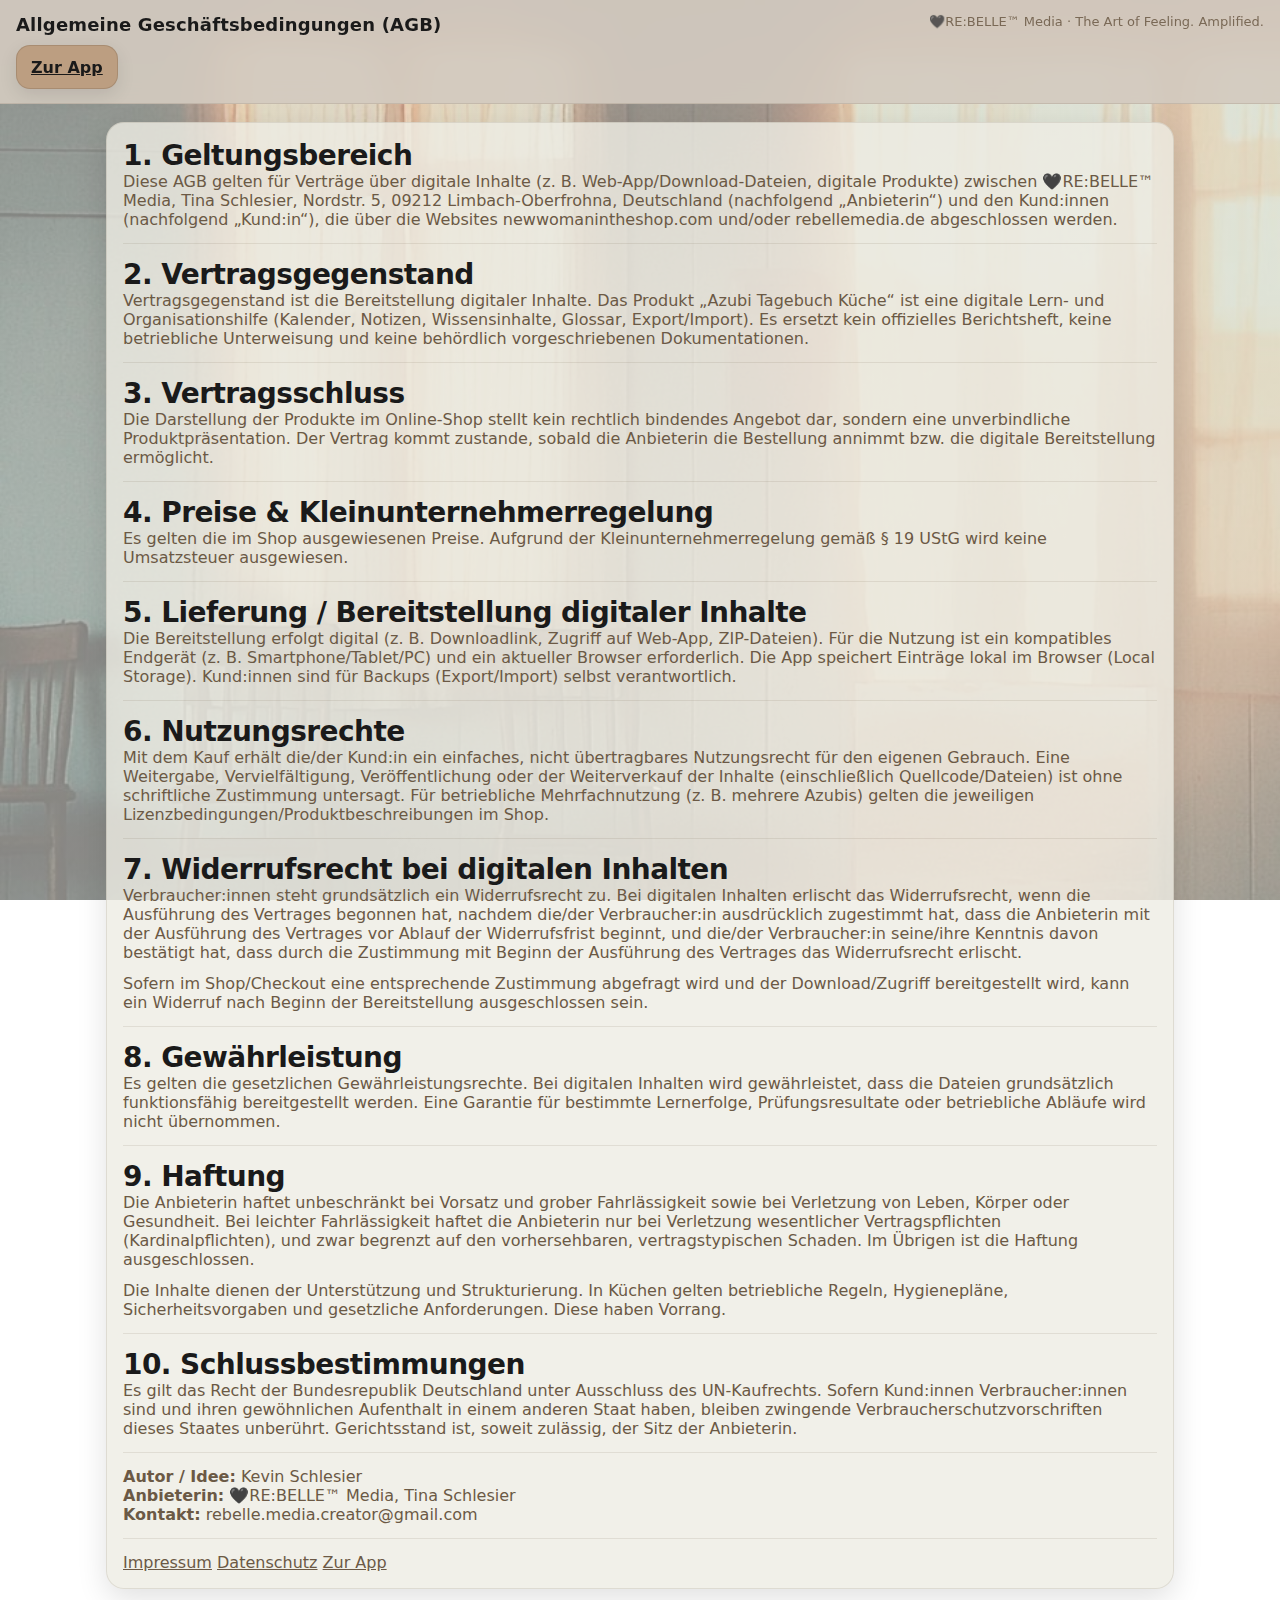
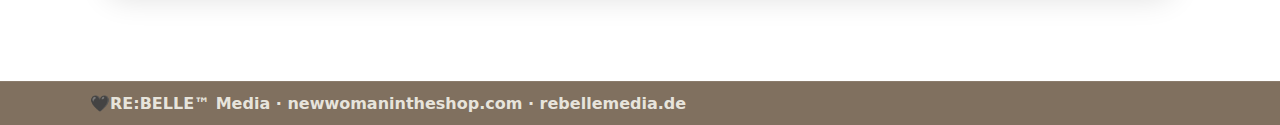
<file: agb.html>
<!doctype html>
<html lang="de">
<head>
  <meta charset="utf-8" />
  <meta name="viewport" content="width=device-width,initial-scale=1,viewport-fit=cover" />
  <meta name="theme-color" content="#1E1E1E" />
  <title>AGB · 🖤RE:BELLE™ Media</title>
  <link rel="stylesheet" href="styles.css" />
</head>
<body>
  <div class="app">
    <header class="topbar">
      <div class="brand">
        <div class="brand__title">Allgemeine Geschäftsbedingungen (AGB)</div>
        <div class="brand__subtitle">🖤RE:BELLE™ Media · The Art of Feeling. Amplified.</div>
      </div>
      <div class="topbar__actions">
        <a class="btn btn--primary" href="index.html">Zur App</a>
      </div>
    </header>

    <main class="main">
      <div class="card">
        <h1 class="h1">1. Geltungsbereich</h1>
        <p class="p">
          Diese AGB gelten für Verträge über digitale Inhalte (z. B. Web-App/Download-Dateien, digitale Produkte) zwischen
          🖤RE:BELLE™ Media, Tina Schlesier, Nordstr. 5, 09212 Limbach-Oberfrohna, Deutschland (nachfolgend „Anbieterin“)
          und den Kund:innen (nachfolgend „Kund:in“), die über die Websites newwomanintheshop.com und/oder rebellemedia.de abgeschlossen werden.
        </p>

        <div class="divider"></div>

        <h1 class="h1">2. Vertragsgegenstand</h1>
        <p class="p">
          Vertragsgegenstand ist die Bereitstellung digitaler Inhalte. Das Produkt „Azubi Tagebuch Küche“ ist eine digitale Lern- und Organisationshilfe (Kalender, Notizen, Wissensinhalte, Glossar, Export/Import).
          Es ersetzt kein offizielles Berichtsheft, keine betriebliche Unterweisung und keine behördlich vorgeschriebenen Dokumentationen.
        </p>

        <div class="divider"></div>

        <h1 class="h1">3. Vertragsschluss</h1>
        <p class="p">
          Die Darstellung der Produkte im Online-Shop stellt kein rechtlich bindendes Angebot dar, sondern eine unverbindliche Produktpräsentation. Der Vertrag kommt zustande, sobald die Anbieterin die Bestellung annimmt bzw. die digitale Bereitstellung ermöglicht.
        </p>

        <div class="divider"></div>

        <h1 class="h1">4. Preise & Kleinunternehmerregelung</h1>
        <p class="p">
          Es gelten die im Shop ausgewiesenen Preise. Aufgrund der Kleinunternehmerregelung gemäß § 19 UStG wird keine Umsatzsteuer ausgewiesen.
        </p>

        <div class="divider"></div>

        <h1 class="h1">5. Lieferung / Bereitstellung digitaler Inhalte</h1>
        <p class="p">
          Die Bereitstellung erfolgt digital (z. B. Downloadlink, Zugriff auf Web-App, ZIP-Dateien). Für die Nutzung ist ein kompatibles Endgerät (z. B. Smartphone/Tablet/PC) und ein aktueller Browser erforderlich.
          Die App speichert Einträge lokal im Browser (Local Storage). Kund:innen sind für Backups (Export/Import) selbst verantwortlich.
        </p>

        <div class="divider"></div>

        <h1 class="h1">6. Nutzungsrechte</h1>
        <p class="p">
          Mit dem Kauf erhält die/der Kund:in ein einfaches, nicht übertragbares Nutzungsrecht für den eigenen Gebrauch. Eine Weitergabe, Vervielfältigung, Veröffentlichung oder der Weiterverkauf der Inhalte (einschließlich Quellcode/Dateien) ist ohne schriftliche Zustimmung untersagt.
          Für betriebliche Mehrfachnutzung (z. B. mehrere Azubis) gelten die jeweiligen Lizenzbedingungen/Produktbeschreibungen im Shop.
        </p>

        <div class="divider"></div>

        <h1 class="h1">7. Widerrufsrecht bei digitalen Inhalten</h1>
        <p class="p">
          Verbraucher:innen steht grundsätzlich ein Widerrufsrecht zu. Bei digitalen Inhalten erlischt das Widerrufsrecht, wenn die Ausführung des Vertrages begonnen hat,
          nachdem die/der Verbraucher:in ausdrücklich zugestimmt hat, dass die Anbieterin mit der Ausführung des Vertrages vor Ablauf der Widerrufsfrist beginnt,
          und die/der Verbraucher:in seine/ihre Kenntnis davon bestätigt hat, dass durch die Zustimmung mit Beginn der Ausführung des Vertrages das Widerrufsrecht erlischt.
        </p>
        <p class="p">
          Sofern im Shop/Checkout eine entsprechende Zustimmung abgefragt wird und der Download/Zugriff bereitgestellt wird, kann ein Widerruf nach Beginn der Bereitstellung ausgeschlossen sein.
        </p>

        <div class="divider"></div>

        <h1 class="h1">8. Gewährleistung</h1>
        <p class="p">
          Es gelten die gesetzlichen Gewährleistungsrechte. Bei digitalen Inhalten wird gewährleistet, dass die Dateien grundsätzlich funktionsfähig bereitgestellt werden.
          Eine Garantie für bestimmte Lernerfolge, Prüfungsresultate oder betriebliche Abläufe wird nicht übernommen.
        </p>

        <div class="divider"></div>

        <h1 class="h1">9. Haftung</h1>
        <p class="p">
          Die Anbieterin haftet unbeschränkt bei Vorsatz und grober Fahrlässigkeit sowie bei Verletzung von Leben, Körper oder Gesundheit. Bei leichter Fahrlässigkeit haftet die Anbieterin nur bei Verletzung wesentlicher Vertragspflichten (Kardinalpflichten),
          und zwar begrenzt auf den vorhersehbaren, vertragstypischen Schaden. Im Übrigen ist die Haftung ausgeschlossen.
        </p>
        <p class="p">
          Die Inhalte dienen der Unterstützung und Strukturierung. In Küchen gelten betriebliche Regeln, Hygienepläne, Sicherheitsvorgaben und gesetzliche Anforderungen. Diese haben Vorrang.
        </p>

        <div class="divider"></div>

        <h1 class="h1">10. Schlussbestimmungen</h1>
        <p class="p">
          Es gilt das Recht der Bundesrepublik Deutschland unter Ausschluss des UN-Kaufrechts. Sofern Kund:innen Verbraucher:innen sind und ihren gewöhnlichen Aufenthalt in einem anderen Staat haben,
          bleiben zwingende Verbraucherschutzvorschriften dieses Staates unberührt. Gerichtsstand ist, soweit zulässig, der Sitz der Anbieterin.
        </p>

        <div class="divider"></div>

        <p class="p">
          <strong>Autor / Idee:</strong> Kevin Schlesier<br/>
          <strong>Anbieterin:</strong> 🖤RE:BELLE™ Media, Tina Schlesier<br/>
          <strong>Kontakt:</strong> rebelle.media.creator@gmail.com
        </p>

        <div class="divider"></div>

        <div class="legalLinks">
          <a class="legalLink" href="impressum.html">Impressum</a>
          <a class="legalLink" href="datenschutz.html">Datenschutz</a>
          <a class="legalLink" href="index.html">Zur App</a>
        </div>
      </div>
    </main>

    <footer class="footer">
      <div class="footer__wrap">
        <div class="footer__note">🖤RE:BELLE™ Media · newwomanintheshop.com · rebellemedia.de</div>
      </div>
    </footer>
  </div>
</body>
</html>
</file>
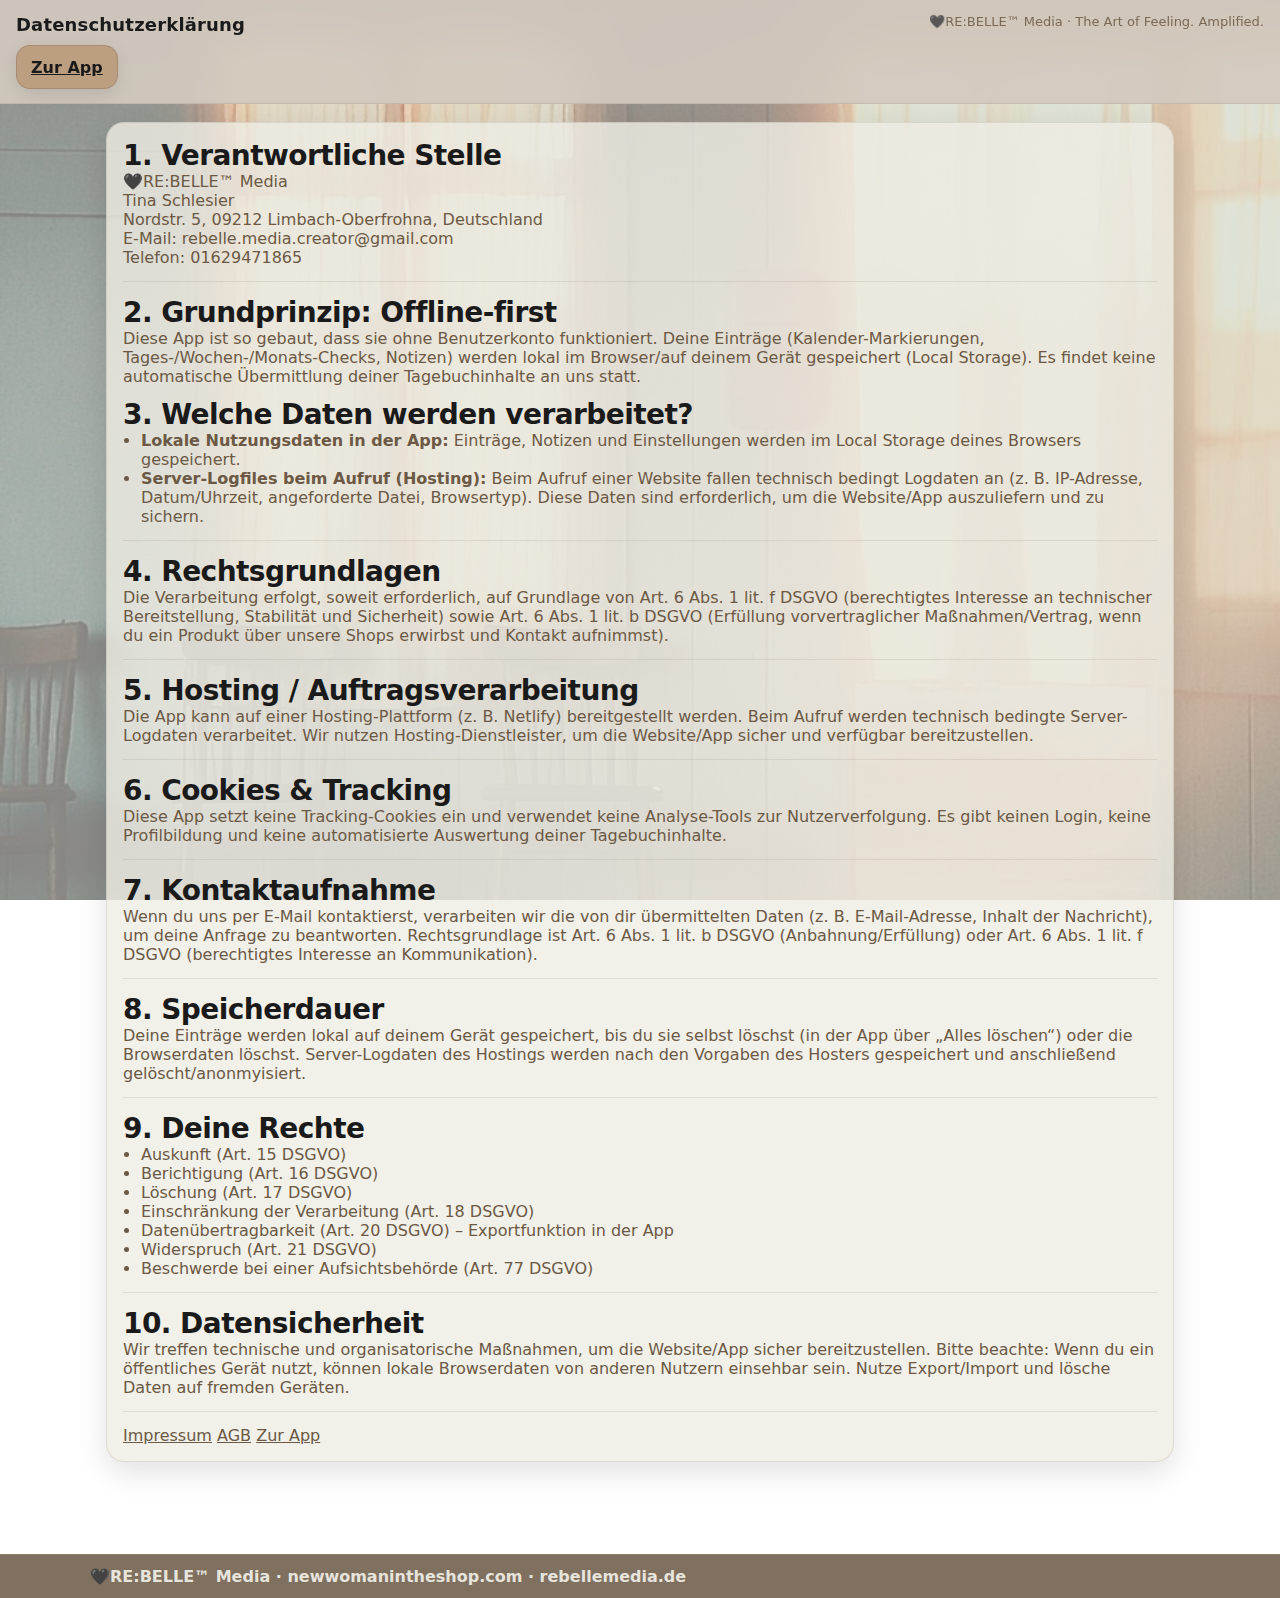
<file: datenschutz.html>
<!doctype html>
<html lang="de">
<head>
  <meta charset="utf-8" />
  <meta name="viewport" content="width=device-width,initial-scale=1,viewport-fit=cover" />
  <meta name="theme-color" content="#1E1E1E" />
  <title>Datenschutz · 🖤RE:BELLE™ Media</title>
  <link rel="stylesheet" href="styles.css" />
</head>
<body>
  <div class="app">
    <header class="topbar">
      <div class="brand">
        <div class="brand__title">Datenschutzerklärung</div>
        <div class="brand__subtitle">🖤RE:BELLE™ Media · The Art of Feeling. Amplified.</div>
      </div>
      <div class="topbar__actions">
        <a class="btn btn--primary" href="index.html">Zur App</a>
      </div>
    </header>

    <main class="main">
      <div class="card">
        <h1 class="h1">1. Verantwortliche Stelle</h1>
        <p class="p">
          🖤RE:BELLE™ Media<br/>
          Tina Schlesier<br/>
          Nordstr. 5, 09212 Limbach-Oberfrohna, Deutschland<br/>
          E-Mail: rebelle.media.creator@gmail.com<br/>
          Telefon: 01629471865
        </p>

        <div class="divider"></div>

        <h1 class="h1">2. Grundprinzip: Offline-first</h1>
        <p class="p">
          Diese App ist so gebaut, dass sie ohne Benutzerkonto funktioniert. Deine Einträge (Kalender-Markierungen, Tages-/Wochen-/Monats-Checks, Notizen) werden lokal im Browser/auf deinem Gerät gespeichert (Local Storage). Es findet keine automatische Übermittlung deiner Tagebuchinhalte an uns statt.
        </p>

        <h1 class="h1">3. Welche Daten werden verarbeitet?</h1>
        <ul class="ul">
          <li><strong>Lokale Nutzungsdaten in der App:</strong> Einträge, Notizen und Einstellungen werden im Local Storage deines Browsers gespeichert.</li>
          <li><strong>Server-Logfiles beim Aufruf (Hosting):</strong> Beim Aufruf einer Website fallen technisch bedingt Logdaten an (z. B. IP-Adresse, Datum/Uhrzeit, angeforderte Datei, Browsertyp). Diese Daten sind erforderlich, um die Website/App auszuliefern und zu sichern.</li>
        </ul>

        <div class="divider"></div>

        <h1 class="h1">4. Rechtsgrundlagen</h1>
        <p class="p">
          Die Verarbeitung erfolgt, soweit erforderlich, auf Grundlage von Art. 6 Abs. 1 lit. f DSGVO (berechtigtes Interesse an technischer Bereitstellung, Stabilität und Sicherheit) sowie Art. 6 Abs. 1 lit. b DSGVO (Erfüllung vorvertraglicher Maßnahmen/Vertrag, wenn du ein Produkt über unsere Shops erwirbst und Kontakt aufnimmst).
        </p>

        <div class="divider"></div>

        <h1 class="h1">5. Hosting / Auftragsverarbeitung</h1>
        <p class="p">
          Die App kann auf einer Hosting-Plattform (z. B. Netlify) bereitgestellt werden. Beim Aufruf werden technisch bedingte Server-Logdaten verarbeitet. Wir nutzen Hosting-Dienstleister, um die Website/App sicher und verfügbar bereitzustellen.
        </p>

        <div class="divider"></div>

        <h1 class="h1">6. Cookies & Tracking</h1>
        <p class="p">
          Diese App setzt keine Tracking-Cookies ein und verwendet keine Analyse-Tools zur Nutzerverfolgung. Es gibt keinen Login, keine Profilbildung und keine automatisierte Auswertung deiner Tagebuchinhalte.
        </p>

        <div class="divider"></div>

        <h1 class="h1">7. Kontaktaufnahme</h1>
        <p class="p">
          Wenn du uns per E-Mail kontaktierst, verarbeiten wir die von dir übermittelten Daten (z. B. E-Mail-Adresse, Inhalt der Nachricht), um deine Anfrage zu beantworten. Rechtsgrundlage ist Art. 6 Abs. 1 lit. b DSGVO (Anbahnung/Erfüllung) oder Art. 6 Abs. 1 lit. f DSGVO (berechtigtes Interesse an Kommunikation).
        </p>

        <div class="divider"></div>

        <h1 class="h1">8. Speicherdauer</h1>
        <p class="p">
          Deine Einträge werden lokal auf deinem Gerät gespeichert, bis du sie selbst löschst (in der App über „Alles löschen“) oder die Browserdaten löschst. Server-Logdaten des Hostings werden nach den Vorgaben des Hosters gespeichert und anschließend gelöscht/anonmyisiert.
        </p>

        <div class="divider"></div>

        <h1 class="h1">9. Deine Rechte</h1>
        <ul class="ul">
          <li>Auskunft (Art. 15 DSGVO)</li>
          <li>Berichtigung (Art. 16 DSGVO)</li>
          <li>Löschung (Art. 17 DSGVO)</li>
          <li>Einschränkung der Verarbeitung (Art. 18 DSGVO)</li>
          <li>Datenübertragbarkeit (Art. 20 DSGVO) – Exportfunktion in der App</li>
          <li>Widerspruch (Art. 21 DSGVO)</li>
          <li>Beschwerde bei einer Aufsichtsbehörde (Art. 77 DSGVO)</li>
        </ul>

        <div class="divider"></div>

        <h1 class="h1">10. Datensicherheit</h1>
        <p class="p">
          Wir treffen technische und organisatorische Maßnahmen, um die Website/App sicher bereitzustellen. Bitte beachte: Wenn du ein öffentliches Gerät nutzt, können lokale Browserdaten von anderen Nutzern einsehbar sein. Nutze Export/Import und lösche Daten auf fremden Geräten.
        </p>

        <div class="divider"></div>

        <div class="legalLinks">
          <a class="legalLink" href="impressum.html">Impressum</a>
          <a class="legalLink" href="agb.html">AGB</a>
          <a class="legalLink" href="index.html">Zur App</a>
        </div>
      </div>
    </main>

    <footer class="footer">
      <div class="footer__wrap">
        <div class="footer__note">🖤RE:BELLE™ Media · newwomanintheshop.com · rebellemedia.de</div>
      </div>
    </footer>
  </div>
</body>
</html>
</file>
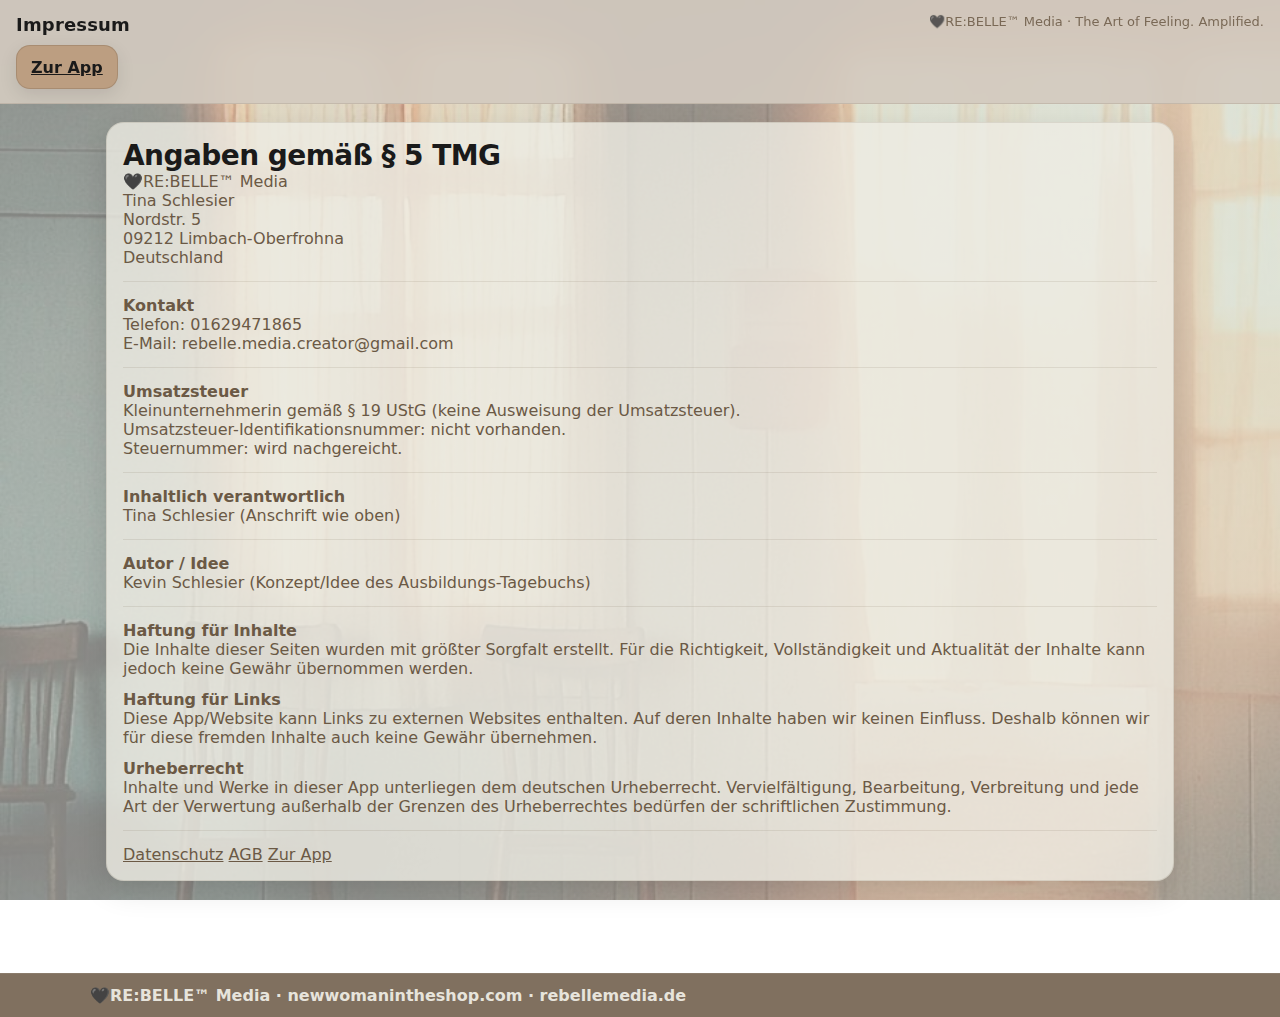
<file: impressum.html>
<!doctype html>
<html lang="de">
<head>
  <meta charset="utf-8" />
  <meta name="viewport" content="width=device-width,initial-scale=1,viewport-fit=cover" />
  <meta name="theme-color" content="#1E1E1E" />
  <title>Impressum · 🖤RE:BELLE™ Media</title>
  <link rel="stylesheet" href="styles.css" />
</head>
<body>
  <div class="app">
    <header class="topbar">
      <div class="brand">
        <div class="brand__title">Impressum</div>
        <div class="brand__subtitle">🖤RE:BELLE™ Media · The Art of Feeling. Amplified.</div>
      </div>
      <div class="topbar__actions">
        <a class="btn btn--primary" href="index.html">Zur App</a>
      </div>
    </header>

    <main class="main">
      <div class="card">
        <h1 class="h1">Angaben gemäß § 5 TMG</h1>

        <p class="p">
          🖤RE:BELLE™ Media<br/>
          Tina Schlesier<br/>
          Nordstr. 5<br/>
          09212 Limbach-Oberfrohna<br/>
          Deutschland
        </p>

        <div class="divider"></div>

        <p class="p">
          <strong>Kontakt</strong><br/>
          Telefon: 01629471865<br/>
          E-Mail: rebelle.media.creator@gmail.com
        </p>

        <div class="divider"></div>

        <p class="p">
          <strong>Umsatzsteuer</strong><br/>
          Kleinunternehmerin gemäß § 19 UStG (keine Ausweisung der Umsatzsteuer).<br/>
          Umsatzsteuer-Identifikationsnummer: nicht vorhanden.<br/>
          Steuernummer: wird nachgereicht.
        </p>

        <div class="divider"></div>

        <p class="p">
          <strong>Inhaltlich verantwortlich</strong><br/>
          Tina Schlesier (Anschrift wie oben)
        </p>

        <div class="divider"></div>

        <p class="p">
          <strong>Autor / Idee</strong><br/>
          Kevin Schlesier (Konzept/Idee des Ausbildungs-Tagebuchs)
        </p>

        <div class="divider"></div>

        <p class="p">
          <strong>Haftung für Inhalte</strong><br/>
          Die Inhalte dieser Seiten wurden mit größter Sorgfalt erstellt. Für die Richtigkeit, Vollständigkeit und Aktualität der Inhalte kann jedoch keine Gewähr übernommen werden.
        </p>

        <p class="p">
          <strong>Haftung für Links</strong><br/>
          Diese App/Website kann Links zu externen Websites enthalten. Auf deren Inhalte haben wir keinen Einfluss. Deshalb können wir für diese fremden Inhalte auch keine Gewähr übernehmen.
        </p>

        <p class="p">
          <strong>Urheberrecht</strong><br/>
          Inhalte und Werke in dieser App unterliegen dem deutschen Urheberrecht. Vervielfältigung, Bearbeitung, Verbreitung und jede Art der Verwertung außerhalb der Grenzen des Urheberrechtes bedürfen der schriftlichen Zustimmung.
        </p>

        <div class="divider"></div>

        <div class="legalLinks">
          <a class="legalLink" href="datenschutz.html">Datenschutz</a>
          <a class="legalLink" href="agb.html">AGB</a>
          <a class="legalLink" href="index.html">Zur App</a>
        </div>
      </div>
    </main>

    <footer class="footer">
      <div class="footer__wrap">
        <div class="footer__note">🖤RE:BELLE™ Media · newwomanintheshop.com · rebellemedia.de</div>
      </div>
    </footer>
  </div>
</body>
</html>
</file>
<file: styles.css>
:root{
  --dust:#D2CABF;
  --ash:#6B5945;
  --camel:#BC9E81;
  --warm:#EEECE4;
  --ink:#1A1A1A;

  --radius:18px;
  --shadow: 0 10px 30px rgba(0,0,0,.12);
  --shadow2: 0 6px 18px rgba(0,0,0,.10);

  --maxw:1100px;
  --tap:44px;

  --headerH: 148px;
  --tabsH: 56px;
}

/* Base */
*{box-sizing:border-box}
html,body{height:100%}
body{
  margin:0;
  color:var(--ash);
  background:
    linear-gradient(rgba(238,236,228,.55), rgba(238,236,228,.55)),
    url("fernlichtsicht_20260108_p_3805640354150510642_2_3805640339327833000.jpg");
  background-size:cover;
  background-position:center;
  background-attachment:fixed;
  font-family: ui-sans-serif, system-ui, -apple-system, Segoe UI, Roboto, Arial, "Apple Color Emoji","Segoe UI Emoji";
}

a{color:inherit}
button,input,select,textarea{font:inherit}

.app{min-height:100%; display:flex; flex-direction:column}
.wrap{max-width:var(--maxw); margin:0 auto; padding:0 16px}

/* Topbar */
.topbar{
  position:sticky; top:0; z-index:50;
  background:rgba(210,202,191,.92);
  backdrop-filter: blur(10px);
  border-bottom:1px solid rgba(107,89,69,.15);
  transform: translateY(var(--topbarOffset, 0px));
  transition: transform .25s ease;
}
.topbar.is-hidden{ --topbarOffset: -200px; }

.topbar .brand{display:flex; align-items:flex-start; justify-content:space-between; gap:14px; padding:14px 16px 10px}
.brand__title{font-weight:800; letter-spacing:.01em; font-size:18px; color:var(--ink)}
.brand__subtitle{font-size:13px; opacity:.85}

.topbar__row{display:flex; flex-wrap:wrap; gap:12px; align-items:center; justify-content:space-between; padding:0 16px 12px}

.yearSwitch{display:flex; gap:8px; flex-wrap:wrap}
.yearBtn{
  height:40px; padding:0 12px;
  border-radius:999px;
  border:1px solid rgba(107,89,69,.22);
  background: rgba(238,236,228,.75);
  color:var(--ink);
  font-weight:700;
}
.yearBtn.is-active{
  background:var(--camel);
  border-color: rgba(107,89,69,.25);
}

.stats{display:flex; gap:10px; flex-wrap:wrap}
.stat{
  background: rgba(238,236,228,.70);
  border:1px solid rgba(107,89,69,.14);
  border-radius:14px;
  padding:8px 12px;
  min-width:92px;
  box-shadow: var(--shadow2);
}
.stat__num{font-weight:900; font-size:18px; color:var(--ink)}
.stat__label{font-size:12px; opacity:.75}

.topbar__actions{display:flex; gap:10px; padding:0 16px 14px}
.btn, .btn:visited{
  height:var(--tap);
  display:inline-flex; align-items:center; justify-content:center;
  padding:0 14px;
  border-radius:14px;
  border:1px solid rgba(107,89,69,.22);
  background: rgba(238,236,228,.80);
  color:var(--ink);
  font-weight:800;
  cursor:pointer;
  box-shadow: var(--shadow2);
}
.btn--primary{
  background: var(--camel);
  border-color: rgba(107,89,69,.25);
}
.btn--ghost{
  background: rgba(238,236,228,.55);
}
.btn:active{transform: translateY(1px)}

.filebtn input{display:none}

/* Tabs */
.tabs{
  position:sticky; top: var(--topbarH, 0px);
  z-index:49;
  background: rgba(238,236,228,.86);
  backdrop-filter: blur(10px);
  border-bottom:1px solid rgba(107,89,69,.14);
  display:flex;
  gap:8px;
  padding:10px 10px;
  overflow-x:auto;
  transform: translateY(var(--tabsOffset, 0px));
  transition: transform .25s ease;
}
.tabs.is-hidden{ --tabsOffset: -90px; }

.tab{
  height:42px;
  padding:0 12px;
  border-radius:999px;
  border:1px solid rgba(107,89,69,.18);
  background: rgba(210,202,191,.35);
  color:var(--ink);
  font-weight:800;
  cursor:pointer;
  white-space:nowrap;
}
.tab.is-active{
  background: rgba(188,158,129,.90);
}

.main{flex:1; max-width:var(--maxw); margin:0 auto; width:100%; padding:18px 16px 92px}
.panel{display:none}
.panel.is-active{display:block}

.panel__header{display:flex; align-items:flex-end; justify-content:space-between; gap:12px; margin:16px 0 10px}
.h1{margin:0; font-size:28px; color:var(--ink); letter-spacing:-.02em}
.h2{margin:0; font-size:18px; color:var(--ink)}
.p{margin:0 0 12px}
.ul{margin:0; padding-left:18px}
.muted{opacity:.78}
.pill{
  display:inline-flex; align-items:center; justify-content:center;
  padding:8px 12px;
  border-radius:999px;
  background: rgba(210,202,191,.50);
  border:1px solid rgba(107,89,69,.14);
  color:var(--ink);
  font-weight:800;
}

/* Cards / forms */
.card{
  background: rgba(238,236,228,.80);
  border:1px solid rgba(107,89,69,.14);
  border-radius: var(--radius);
  box-shadow: var(--shadow);
  padding:16px;
}

.grid{display:grid; grid-template-columns:1fr; gap:12px}
.grid--3{grid-template-columns:1fr}
@media (min-width: 840px){
  .grid{grid-template-columns:1fr 1fr}
  .grid--3{grid-template-columns:1fr 1fr 1fr}
}

.field label{display:block; font-size:12px; letter-spacing:.08em; text-transform:uppercase; font-weight:900; color:rgba(26,26,26,.78); margin-bottom:6px}
.field input, .field select, .field textarea{
  width:100%;
  border-radius:14px;
  border:1px solid rgba(107,89,69,.18);
  background: rgba(255,255,255,.72);
  padding:12px 12px;
  outline:none;
  color:var(--ink);
}
.field textarea{resize:vertical}
.help{font-size:12px; opacity:.75; margin-top:6px}

.divider{height:1px; background: rgba(107,89,69,.12); margin:14px 0}

.row{display:flex; gap:10px; flex-wrap:wrap; align-items:center}
.row--end{justify-content:flex-end}

.kv{display:grid; grid-template-columns: 1fr; gap:10px}
@media (min-width:840px){ .kv{grid-template-columns: 200px 1fr} }

/* Entries used for glossar and list */
.entry{
  border-radius:16px;
  border:1px solid rgba(107,89,69,.14);
  background: rgba(255,255,255,.60);
  padding:14px;
  box-shadow: var(--shadow2);
  margin-bottom:10px;
}
.entry__title{font-weight:900; font-size:16px; color:var(--ink)}
.entry__meta{font-size:12px; opacity:.78; margin-top:4px}
.entry__body{margin-top:10px}

.entries{display:flex; flex-direction:column; gap:10px}

/* Calendar */
.calWeekdays{display:grid; grid-template-columns:repeat(7,1fr); gap:6px; font-weight:900; font-size:12px; opacity:.72}
.calendarGrid{display:grid; grid-template-columns:repeat(7,1fr); gap:6px; margin-top:10px}
.calDay{
  min-height:44px;
  border-radius:12px;
  border:1px solid rgba(107,89,69,.14);
  background: rgba(255,255,255,.55);
  display:flex; align-items:center; justify-content:center;
  cursor:pointer;
  font-weight:800;
}
.calDay.is-marked{background: rgba(188,158,129,.65)}

/* Checks */
.checks{display:flex; flex-wrap:wrap; gap:10px}
.check{display:flex; gap:8px; align-items:center; padding:8px 10px; border-radius:999px; background: rgba(210,202,191,.35); border:1px solid rgba(107,89,69,.12)}
.check input{width:18px; height:18px}

/* Wissen */
.wissenWrap{display:grid; grid-template-columns: 1fr; gap:12px}
@media (min-width: 920px){ .wissenWrap{grid-template-columns: 280px 1fr} }
.wissenNav{
  border-radius:16px;
  border:1px solid rgba(107,89,69,.14);
  background: rgba(255,255,255,.55);
  padding:12px;
  position:sticky; top:140px;
  height: fit-content;
}
.wissenNav__title{font-weight:900; margin-bottom:8px; color:var(--ink)}
.wissenNav__items{display:flex; flex-direction:column; gap:6px}
.wissenNav__items button{
  text-align:left;
  padding:10px 10px;
  border-radius:12px;
  border:1px solid rgba(107,89,69,.14);
  background: rgba(238,236,228,.75);
  cursor:pointer;
  font-weight:800;
}
.wissenNav__items button.is-active{background: rgba(188,158,129,.75)}
.wissenContent{color:var(--ink)}
.wissenContent h2{margin:0 0 10px}
.wissenContent h3{margin:18px 0 10px}

/* Glossar TOC */
.glossarToc{
  display:flex;
  gap:6px;
  flex-wrap:wrap;
  margin-top:12px;
  padding-bottom:8px;
}
.glossarToc a{
  display:inline-flex;
  min-width:34px;
  height:34px;
  align-items:center;
  justify-content:center;
  border-radius:12px;
  text-decoration:none;
  border:1px solid rgba(107,89,69,.14);
  background: rgba(210,202,191,.35);
  font-weight:900;
  color:var(--ink);
}
.glossarToc a:hover{background: rgba(188,158,129,.55)}

/* Quiz / Exam */
.quizTop,.examTop{display:flex; justify-content:space-between; gap:10px; align-items:center; flex-wrap:wrap}
.qText,.examQ__text{font-size:18px; font-weight:900; color:var(--ink); line-height:1.25}
.choices,.examChoices{display:grid; grid-template-columns:1fr; gap:10px; margin-top:12px}
.choice{
  padding:12px;
  border-radius:16px;
  border:1px solid rgba(107,89,69,.16);
  background: rgba(255,255,255,.65);
  cursor:pointer;
  font-weight:800;
  text-align:left;
}
.choice:hover{background: rgba(210,202,191,.55)}
.choice.is-selected{outline: 2px solid rgba(188,158,129,.95)}
.choice.is-correct{background: rgba(188,158,129,.65)}
.choice.is-wrong{background: rgba(107,89,69,.22)}
.feedback{
  border-radius:16px;
  padding:12px;
  border:1px solid rgba(107,89,69,.14);
  background: rgba(255,255,255,.60);
}
.examCard{
  border-radius:18px;
  border:1px solid rgba(107,89,69,.14);
  background: rgba(255,255,255,.60);
  padding:14px;
  box-shadow: var(--shadow2);
}
.examCard__title{font-weight:900; color:var(--ink)}
.examCard__meta{margin-top:6px; font-size:12px; opacity:.78}
.resultBox{
  border-radius:18px;
  border:1px solid rgba(107,89,69,.14);
  background: rgba(188,158,129,.50);
  padding:14px;
  box-shadow: var(--shadow2);
}
.resultBox__title{font-weight:900; font-size:18px; color:var(--ink)}
.resultBox__meta{margin-top:6px; font-size:12px; opacity:.85}

/* Footer */
.footer{
  background: rgba(107,89,69,.86);
  color: rgba(238,236,228,.96);
  padding:12px 16px;
  border-top:1px solid rgba(238,236,228,.10);
}

.footer__wrap{max-width:var(--maxw); margin:0 auto}
.footer__note{font-weight:900}
.footer__sub{margin-top:6px; font-size:12px; opacity:.9}
.footer__sub a{color: rgba(238,236,228,.96); text-decoration:none}
.dot{opacity:.65; padding:0 6px}

/* Toast */
.toast{
  position: fixed;
  left: 50%;
  bottom: 82px;
  transform: translateX(-50%);
  background: rgba(26,26,26,.86);
  color: rgba(238,236,228,.96);
  padding:10px 14px;
  border-radius: 999px;
  font-weight:900;
  box-shadow: var(--shadow);
  opacity:0;
  pointer-events:none;
  transition: opacity .25s ease;
  z-index:99;
}
.toast.is-on{opacity:1}

/* Mobile: bottom tabs, header hides on scroll */
@media (max-width: 820px){
  body{background-attachment:scroll}
  .main{padding-bottom: 132px}
  .tabs{
    position: fixed;
    left: 0;
    right: 0;
    bottom: 0;
    top: auto;
    border-top:1px solid rgba(107,89,69,.16);
    border-bottom:none;
    padding:10px 10px calc(10px + env(safe-area-inset-bottom));
  }
  .wissenNav{position:relative; top:auto}
}
/* ===== MINI STRIP (Variante C) ===== */
.miniStrip{
  position: sticky;
  top: 0;
  z-index: 60;

  display: none; /* wird per JS aktiviert */
  align-items: center;
  justify-content: space-between;
  gap: 10px;

  padding: 10px 12px;
  margin-bottom: 10px;

  background: rgba(210,202,191,.78);
  backdrop-filter: blur(10px);
  border: 1px solid rgba(107,89,69,.18);
  border-radius: var(--radius);
  box-shadow: 0 14px 38px rgba(0,0,0,.14);
}

.miniStrip.is-on{
  display: flex;
}

.miniStrip__left{
  display:flex;
  align-items:center;
  gap:10px;
  min-width: 0;
}

.miniStrip__title{
  font-weight: 900;
  font-size: 14px;
  letter-spacing: .01em;
  white-space: nowrap;
  overflow: hidden;
  text-overflow: ellipsis;
  max-width: 48vw;
}

.miniStrip__year{
  padding: 7px 10px;
  border-radius: 999px;
  background: rgba(188,158,129,.95);
  color: #2f241b;
  font-weight: 900;
  font-size: 12px;
  white-space: nowrap;
}

.miniStrip__right{
  display:flex;
  gap:8px;
  align-items:center;
}

.miniStrip__btn{
  border:none;
  padding: 9px 12px;
  border-radius: 14px;
  background: rgba(238,236,228,.92);
  color: var(--ash);
  font-weight: 900;
  cursor: pointer;
  border: 1px solid rgba(107,89,69,.14);
  box-shadow: 0 8px 18px rgba(0,0,0,.10);
}

.miniStrip__btn--primary{
  background: rgba(107,89,69,.92);
  color: var(--white);
}

/* Header-Hide bleibt wie gehabt */
.topbar.is-hidden{
  transform: translateY(-110%);
  opacity: 0;
  pointer-events: none;
}



/* Kill debug HUD if it exists from older deploys */
#debugHUD{display:none !important; pointer-events:none !important;}



/* Glossar Sidebar Layout */
.glossarLayout{
  display:grid;
  grid-template-columns: 320px 1fr;
  gap: 14px;
  align-items:start;
}
@media (max-width: 980px){
  .glossarLayout{ grid-template-columns: 1fr; }
  .glossarSide{ order: 0; }
  .glossarMain{ order: 1; }
}
.glossarSide{
  position: sticky;
  top: calc(var(--headerH) + var(--tabsH) + 18px);
  max-height: calc(100vh - (var(--headerH) + var(--tabsH) + 34px));
  overflow:auto;
  border-radius: var(--radius);
  background: var(--glass);
  box-shadow: var(--shadow2);
  border: 1px solid rgba(0,0,0,.08);
}
.glossarSideTop{ padding: 14px 14px 10px; border-bottom: 1px solid rgba(0,0,0,.08); }
.glossarSideTitle{ font-weight: 800; letter-spacing: .02em; }
.glossarSideHint{ opacity:.75; font-size: .92rem; margin-top: 4px; }
.glossarSideList{ padding: 10px; }
.glossarAGroup{ margin: 10px 0 14px; }
.glossarALetter{ font-weight: 800; opacity:.8; margin: 10px 6px 6px; }
.glossarItemBtn{
  width: 100%;
  text-align:left;
  border: 1px solid rgba(0,0,0,.08);
  background: rgba(255,255,255,.55);
  border-radius: 12px;
  padding: 10px 10px;
  margin: 6px 0;
  min-height: 40px;
  cursor: pointer;
}
.glossarItemBtn:hover{ transform: translateY(-1px); }
.glossarItemBtn.is-active{ background: rgba(181,122,126,.18); border-color: rgba(181,122,126,.35); }
.glossarMain{
  border-radius: var(--radius);
  background: var(--glass);
  box-shadow: var(--shadow2);
  border: 1px solid rgba(0,0,0,.08);
  min-height: 420px;
}
.glossarDetail{ padding: 16px; }
.glossarEmpty{ opacity:.7; padding: 10px 2px; }
.glossarTerm{ font-size: 1.3rem; font-weight: 900; margin: 0 0 8px; }
.glossarMeta{ opacity:.72; margin: 0 0 10px; }
.glossarDef{ line-height: 1.55; white-space: pre-wrap; }

.glossarSearchWrap{
  display:flex;
  gap:10px;
  padding: 10px;
  border-bottom: 1px solid rgba(0,0,0,.08);
}
.glossarSearchWrap .input{ flex:1; min-height: 42px; border-radius: 12px; border:1px solid rgba(0,0,0,.10); padding: 10px 12px; background: rgba(255,255,255,.62); }
.glossarBlock{ margin-top: 12px; padding-top: 10px; border-top: 1px solid rgba(0,0,0,.08); }
.glossarBlockTitle{ font-weight: 800; margin-bottom: 6px; opacity: .85; }



/* Contrast boost for readability */
.glossarSide, .glossarMain{
  background: rgba(255,255,255,.86) !important;
  border: 1px solid rgba(0,0,0,.10) !important;
}
.glossarDetail{ color: var(--ink); }
.glossarDef{ color: rgba(26,26,26,.92); }
.glossarMeta{ color: rgba(26,26,26,.70); }
.glossarItemBtn{
  background: rgba(255,255,255,.90) !important;
}
.glossarItemBtn.is-active{
  background: rgba(188,158,129,.28) !important;
}



/* A–Z Schnellleiste */
.glossarAZ{
  display:flex;
  flex-wrap:wrap;
  gap:6px;
  padding: 10px 14px 12px;
}
.azBtn{
  border: 1px solid rgba(0,0,0,.10);
  background: rgba(255,255,255,.85);
  border-radius: 999px;
  padding: 6px 10px;
  min-height: 34px;
  cursor:pointer;
  font-weight: 700;
  font-size: .9rem;
}
.azBtn:hover{ transform: translateY(-1px); }

.glossarDetailActions{
  position: sticky;
  bottom: 0;
  display:flex;
  justify-content:flex-end;
  gap:10px;
  padding: 10px 14px 14px;
  background: rgba(255,255,255,.86);
  border-top: 1px solid rgba(0,0,0,.08);
  border-bottom-left-radius: var(--radius);
  border-bottom-right-radius: var(--radius);
}


/* --- Compact header on scroll (adds body.is-compact) --- */
body.is-compact .brand{padding:8px 16px 6px}
body.is-compact .brand__subtitle{display:none}
body.is-compact .topbar__row{padding:0 16px 8px}
body.is-compact .yearBtn{height:34px; padding:0 10px; font-size:13px}
body.is-compact .stat{padding:6px 10px; min-width:78px}
body.is-compact .tab{height:36px; padding:0 10px; font-size:14px}
body.is-compact .tabs{padding:8px 10px}
body.is-compact .topbar__actions{padding:0 16px 10px}
body.is-compact .btn{height:36px}

/* smooth compact transitions */
.brand, .topbar__row, .topbar__actions{transition: padding .18s ease}
.brand__subtitle{transition: opacity .18s ease}
.yearBtn, .tab, .stat{transition: all .18s ease}


/* Header shrink on scroll (minimal) */
.topbar.is-scrolled .brand{padding:8px 16px 6px;}
.topbar.is-scrolled .topbar__row{padding:0 16px 8px;}
.topbar.is-scrolled .topbar__actions{padding:0 16px 10px;}
</file>
